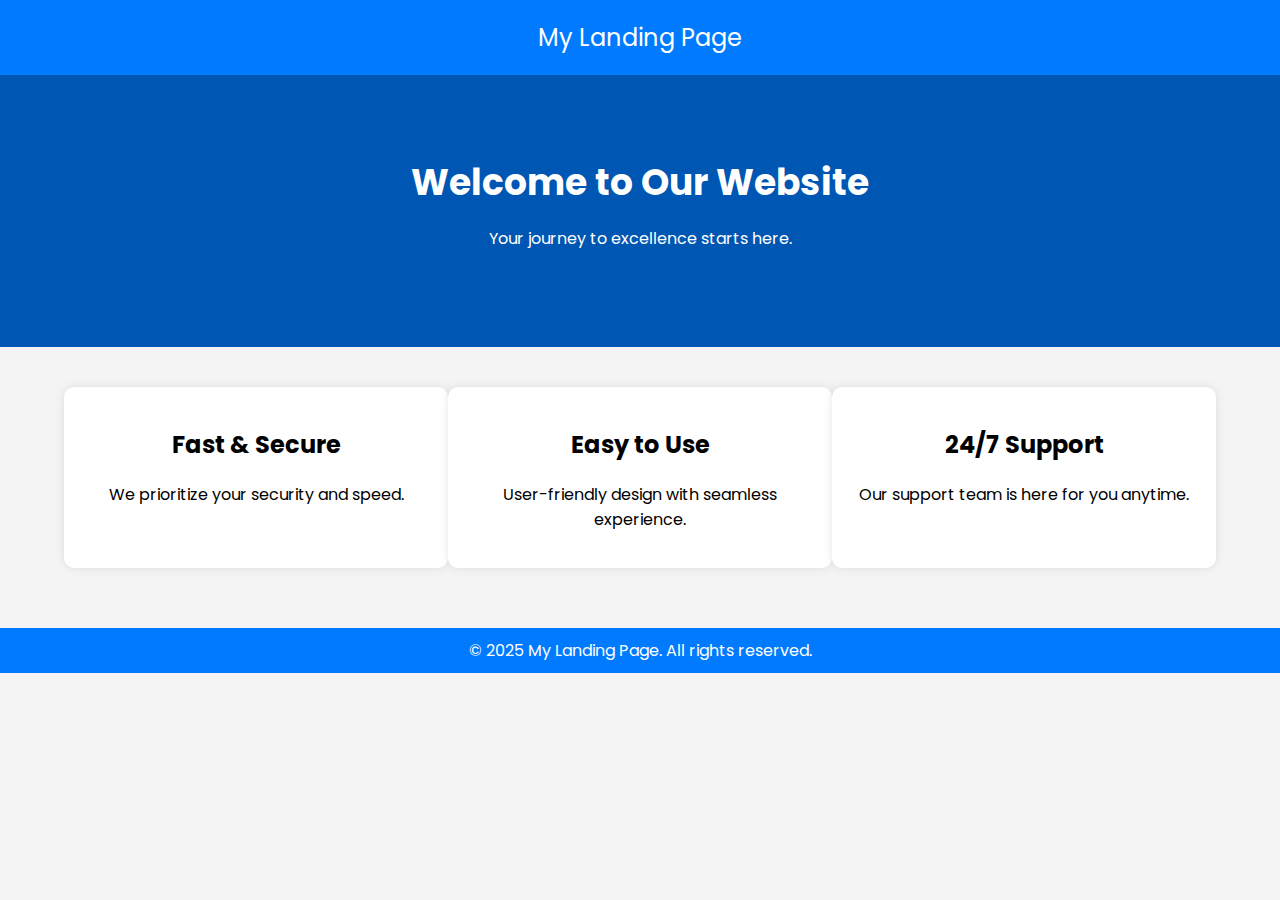
<file: index.html>
<!DOCTYPE html>
<html lang="en">
<head>
    <meta charset="UTF-8">
    <meta name="viewport" content="width=device-width, initial-scale=1.0">
    <title>Landing Page</title>
    <link rel="stylesheet" href="style.css">
    <link rel="preconnect" href="https://fonts.googleapis.com">
    <link href="https://fonts.googleapis.com/css2?family=Poppins:wght@300;400;600&display=swap" rel="stylesheet">
</head>
<body>
    <header>
        My Landing Page
    </header>
    <div class="hero">
        <h1>Welcome to Our Website</h1>
        <p>Your journey to excellence starts here.</p>
    </div>
    <div class="container">
        <div class="features">
            <div class="feature-box">
                <h2>Fast & Secure</h2>
                <p>We prioritize your security and speed.</p>
            </div>
            <div class="feature-box">
                <h2>Easy to Use</h2>
                <p>User-friendly design with seamless experience.</p>
            </div>
            <div class="feature-box">
                <h2>24/7 Support</h2>
                <p>Our support team is here for you anytime.</p>
            </div>
        </div>
    </div>
    <footer>
        &copy; 2025 My Landing Page. All rights reserved.
    </footer>
</body>
</html>
</file>
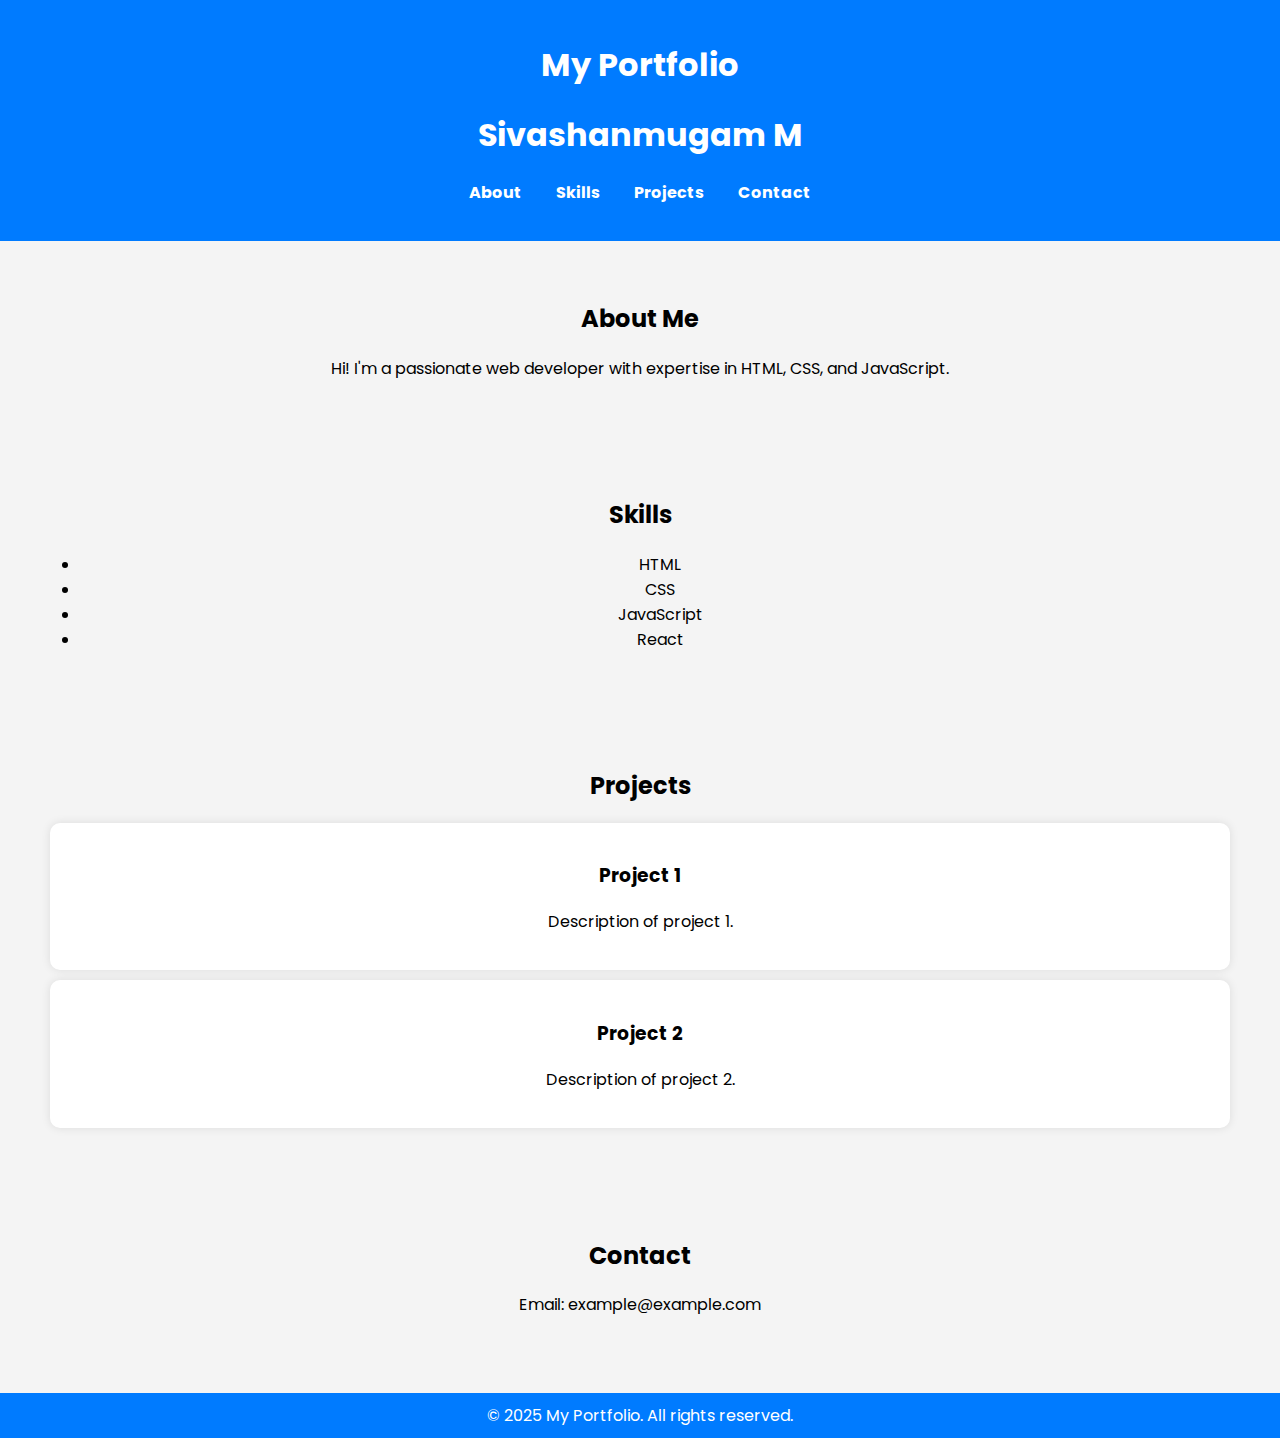
<file: task2.html>
<!DOCTYPE html>
<html lang="en">
<head>
    <meta charset="UTF-8">
    <meta name="viewport" content="width=device-width, initial-scale=1.0">
    <title>My Portfolio</title>
    <link rel="stylesheet" href="style2.css">
    <link rel="preconnect" href="https://fonts.googleapis.com">
    <link href="https://fonts.googleapis.com/css2?family=Poppins:wght@300;400;600&display=swap" rel="stylesheet">
</head>
<body>
    <header>
        <h1>My Portfolio</h1>
        <h1>Sivashanmugam M</h1>
        <nav>
            <ul>
                <li><a href="#about">About</a></li>
                <li><a href="#skills">Skills</a></li>
                <li><a href="#projects">Projects</a></li>
                <li><a href="#contact">Contact</a></li>
            </ul>
        </nav>
    </header>
    <section id="about">
        <h2>About Me</h2>
        <p>Hi! I'm a passionate web developer with expertise in HTML, CSS, and JavaScript.</p>
    </section>
    <section id="skills">
        <h2>Skills</h2>
        <ul>
            <li>HTML</li>
            <li>CSS</li>
            <li>JavaScript</li>
            <li>React</li>
        </ul>
    </section>
    <section id="projects">
        <h2>Projects</h2>
        <div class="project">
            <h3>Project 1</h3>
            <p>Description of project 1.</p>
        </div>
        <div class="project">
            <h3>Project 2</h3>
            <p>Description of project 2.</p>
        </div>
    </section>
    <section id="contact">
        <h2>Contact</h2>
        <p>Email: example@example.com</p>
    </section>
    <footer>
        &copy; 2025 My Portfolio. All rights reserved.
    </footer>
</body>
</html>
</file>
<file: style.css>
body {
    font-family: 'Poppins', sans-serif;
    margin: 0;
    padding: 0;
    background-color: #f4f4f4;
    text-align: center;
}
.container {
    width: 90%;
    max-width: 1200px;
    margin: auto;
}
header {
    background: #007bff;
    padding: 20px;
    color: white;
    font-size: 24px;
}
.hero {
    background: #0056b3;
    color: white;
    padding: 80px 20px;
}
.hero h1 {
    margin: 0;
    font-size: 36px;
}
.features {
    display: flex;
    justify-content: space-around;
    padding: 40px 0;
}
.feature-box {
    width: 30%;
    background: white;
    padding: 20px;
    border-radius: 10px;
    box-shadow: 0 0 10px rgba(0, 0, 0, 0.1);
}
footer {
    background: #007bff;
    color: white;
    padding: 10px;
    margin-top: 20px;
}
</file>
<file: style2.css>
body {
    font-family: 'Poppins', sans-serif;
    margin: 0;
    padding: 0;
    background-color: #f4f4f4;
    text-align: center;
}
header {
    background: #007bff;
    padding: 20px;
    color: white;
}
nav ul {
    list-style: none;
    padding: 0;
}
nav ul li {
    display: inline;
    margin: 0 15px;
}
nav ul li a {
    color: white;
    text-decoration: none;
    font-weight: bold;
}
section {
    padding: 40px;
}
.project {
    background: white;
    padding: 20px;
    margin: 10px;
    border-radius: 10px;
    box-shadow: 0 0 10px rgba(0, 0, 0, 0.1);
}
footer {
    background: #007bff;
    color: white;
    padding: 10px;
    margin-top: 20px;
}
</file>
